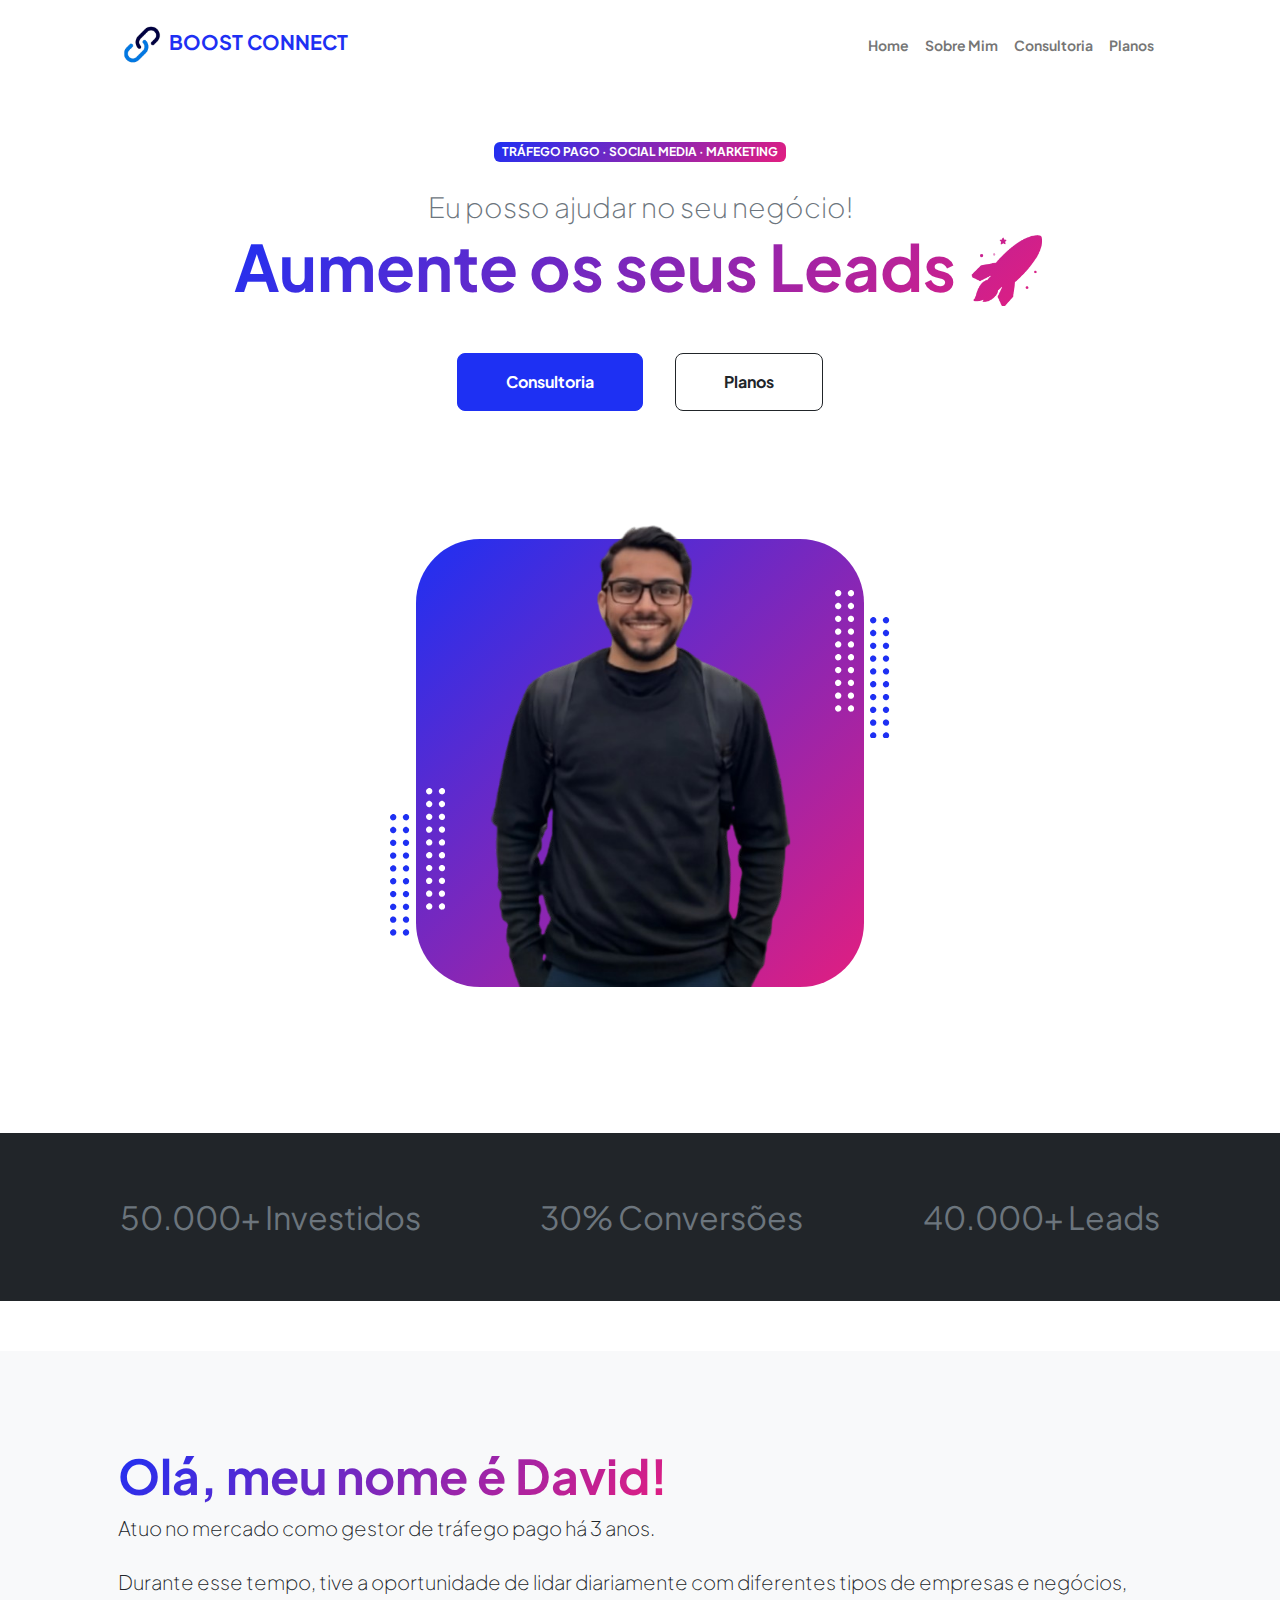
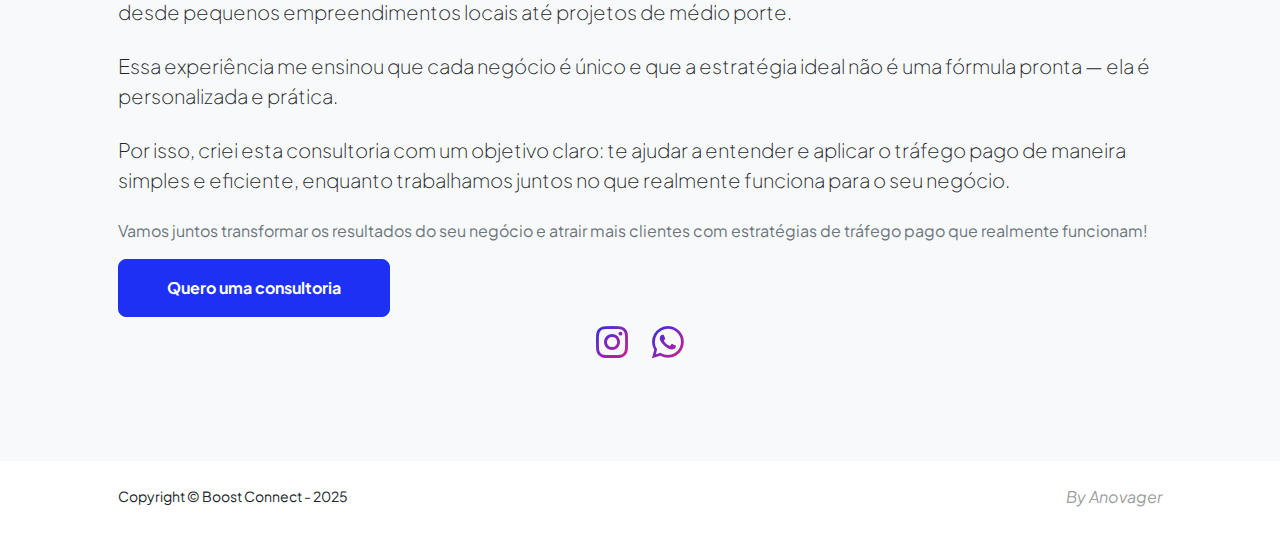
<file: index.html>
<!DOCTYPE html>
<html lang="pt-BR">
    <head>
        <meta charset="utf-8" />
        <meta name="viewport" content="width=device-width, initial-scale=1, shrink-to-fit=no" />
        <meta name="description" content="" />
        <meta name="author" content="" />
        <title>BOOST CONNECT - GESTÃO DE TRÁFEGO</title>
        <!-- Favicon-->
        <link rel="icon" type="image/x-icon" href="assets/favicon.ico" />
        <!-- Custom Google font-->
        <link rel="preconnect" href="https://fonts.googleapis.com" />
        <link rel="preconnect" href="https://fonts.gstatic.com" crossorigin />
        <link href="https://fonts.googleapis.com/css2?family=Plus+Jakarta+Sans:wght@100;200;300;400;500;600;700;800;900&amp;display=swap" rel="stylesheet" />
        <!-- Bootstrap icons-->
        <link href="https://cdn.jsdelivr.net/npm/bootstrap-icons@1.8.1/font/bootstrap-icons.css" rel="stylesheet" />
        <!-- Core theme CSS (includes Bootstrap)-->
        <link href="css/styles.css" rel="stylesheet" />
    </head>
    <body class="d-flex flex-column h-100">
        <main class="flex-shrink-0">
            <!-- Navigation-->
            <nav class="navbar navbar-expand-lg navbar-light bg-white py-3">
                <div class="container px-5">
                    <a class="navbar-brand" href="index.html">
                        <img src="assets/icon.png" alt="Boost Connect Icon" title="Boost Connect Icone" width="10%">
                        <span class="fw-bolder text-primary">BOOST CONNECT</span>
                    </a>
                    <button class="navbar-toggler" type="button" data-bs-toggle="collapse" data-bs-target="#navbarSupportedContent" aria-controls="navbarSupportedContent" aria-expanded="false" aria-label="Toggle navigation"><span class="navbar-toggler-icon"></span></button>
                    <div class="collapse navbar-collapse" id="navbarSupportedContent">
                        <ul class="navbar-nav ms-auto mb-2 mb-lg-0 small fw-bolder">
                            <li class="nav-item"><a class="nav-link" href="index.html">Home</a></li>
                            <li class="nav-item"><a class="nav-link" href="#about">Sobre Mim</a></li>
                            <li class="nav-item"><a class="nav-link" href="consultoria.html">Consultoria</a></li>
                            <li class="nav-item"><a class="nav-link" href="planos.html">Planos</a></li>
                        </ul>
                    </div>
                </div>
            </nav>
            <!-- Header-->
            <header class="py-5">
                <div class="container px-5 pb-5">
                    <div class="row gx-5 align-items-center">
                        <div class="col-xxl-5">
                            <!-- Header text content-->
                            <div class="text-center text-xxl-start">
                                <div class="badge bg-gradient-primary-to-secondary text-white mb-4"><div class="text-uppercase">Tráfego Pago &middot; Social Media &middot; Marketing</div></div>
                                <div class="fs-3 fw-light text-muted">Eu posso ajudar no seu negócio!</div>
                                <h1 class="display-3 fw-bolder mb-5"><span class="text-gradient d-inline">Aumente os seus Leads 🚀</span></h1>
                                <div class="d-grid gap-3 d-sm-flex justify-content-sm-center justify-content-xxl-start mb-3">
                                    <a class="btn btn-primary btn-lg px-5 py-3 me-sm-3 fs-6 fw-bolder" href="consultoria.html">Consultoria</a>
                                    <a class="btn btn-outline-dark btn-lg px-5 py-3 fs-6 fw-bolder" href="planos.html">Planos </a>
                                </div>
                            </div>
                        </div>
                        <div class="col-xxl-7">
                            <!-- Header profile picture-->
                            <div class="d-flex justify-content-center mt-5 mt-xxl-0">
                                <div class="profile bg-gradient-primary-to-secondary">
                                    <!-- TIP: For best results, use a photo with a transparent background like the demo example below-->
                                    <!-- Watch a tutorial on how to do this on YouTube (link)-->
                                    <img class="profile-img" src="assets/david-gestor-trafego.png" alt="..." />
                                    <div class="dots-1">
                                        <!-- SVG Dots-->
                                        <svg version="1.1" xmlns="http://www.w3.org/2000/svg" xmlns:xlink="http://www.w3.org/1999/xlink" x="0px" y="0px" viewBox="0 0 191.6 1215.4" style="enable-background: new 0 0 191.6 1215.4" xml:space="preserve">
                                            <g transform="translate(0.000000,1280.000000) scale(0.100000,-0.100000)">
                                                <path d="M227.7,12788.6c-105-35-200-141-222-248c-43-206,163-412,369-369c155,32,275,190,260,339c-11,105-90,213-190,262        C383.7,12801.6,289.7,12808.6,227.7,12788.6z"></path>
                                                <path d="M1507.7,12788.6c-151-50-253-216-222-362c25-119,136-230,254-255c194-41,395,142,375,339c-11,105-90,213-190,262        C1663.7,12801.6,1569.7,12808.6,1507.7,12788.6z"></path>
                                                <path d="M227.7,11508.6c-105-35-200-141-222-248c-43-206,163-412,369-369c155,32,275,190,260,339c-11,105-90,213-190,262        C383.7,11521.6,289.7,11528.6,227.7,11508.6z"></path>
                                                <path d="M1507.7,11508.6c-151-50-253-216-222-362c25-119,136-230,254-255c194-41,395,142,375,339c-11,105-90,213-190,262        C1663.7,11521.6,1569.7,11528.6,1507.7,11508.6z"></path>
                                                <path d="M227.7,10228.6c-105-35-200-141-222-248c-43-206,163-412,369-369c155,32,275,190,260,339c-11,105-90,213-190,262        C383.7,10241.6,289.7,10248.6,227.7,10228.6z"></path>
                                                <path d="M1507.7,10228.6c-105-35-200-141-222-248c-43-206,163-412,369-369c155,32,275,190,260,339c-11,105-90,213-190,262        C1663.7,10241.6,1569.7,10248.6,1507.7,10228.6z"></path>
                                                <path d="M227.7,8948.6c-105-35-200-141-222-248c-43-206,163-412,369-369c155,32,275,190,260,339c-11,105-90,213-190,262        C383.7,8961.6,289.7,8968.6,227.7,8948.6z"></path>
                                                <path d="M1507.7,8948.6c-105-35-200-141-222-248c-43-206,163-412,369-369c155,32,275,190,260,339c-11,105-90,213-190,262        C1663.7,8961.6,1569.7,8968.6,1507.7,8948.6z"></path>
                                                <path d="M227.7,7668.6c-105-35-200-141-222-248c-43-206,163-412,369-369c155,32,275,190,260,339c-11,105-90,213-190,262        C383.7,7681.6,289.7,7688.6,227.7,7668.6z"></path>
                                                <path d="M1507.7,7668.6c-105-35-200-141-222-248c-43-206,163-412,369-369c155,32,275,190,260,339c-11,105-90,213-190,262        C1663.7,7681.6,1569.7,7688.6,1507.7,7668.6z"></path>
                                                <path d="M227.7,6388.6c-105-35-200-141-222-248c-43-206,163-412,369-369c155,32,275,190,260,339c-11,105-90,213-190,262        C383.7,6401.6,289.7,6408.6,227.7,6388.6z"></path>
                                                <path d="M1507.7,6388.6c-105-35-200-141-222-248c-43-206,163-412,369-369c155,32,275,190,260,339c-11,105-90,213-190,262        C1663.7,6401.6,1569.7,6408.6,1507.7,6388.6z"></path>
                                                <path d="M227.7,5108.6c-105-35-200-141-222-248c-43-206,163-412,369-369c155,32,275,190,260,339c-11,105-90,213-190,262        C383.7,5121.6,289.7,5128.6,227.7,5108.6z"></path>
                                                <path d="M1507.7,5108.6c-105-35-200-141-222-248c-43-206,163-412,369-369c155,32,275,190,260,339c-11,105-90,213-190,262        C1663.7,5121.6,1569.7,5128.6,1507.7,5108.6z"></path>
                                                <path d="M227.7,3828.6c-105-35-200-141-222-248c-43-206,163-412,369-369c155,32,275,190,260,339c-11,105-90,213-190,262        C383.7,3841.6,289.7,3848.6,227.7,3828.6z"></path>
                                                <path d="M1507.7,3828.6c-105-35-200-141-222-248c-43-206,163-412,369-369c155,32,275,190,260,339c-11,105-90,213-190,262        C1663.7,3841.6,1569.7,3848.6,1507.7,3828.6z"></path>
                                                <path d="M227.7,2548.6c-105-35-200-141-222-248c-43-206,163-412,369-369c155,32,275,190,260,339c-11,105-90,213-190,262        C383.7,2561.6,289.7,2568.6,227.7,2548.6z"></path>
                                                <path d="M1507.7,2548.6c-105-35-200-141-222-248c-43-206,163-412,369-369c155,32,275,190,260,339c-11,105-90,213-190,262        C1663.7,2561.6,1569.7,2568.6,1507.7,2548.6z"></path>
                                                <path d="M227.7,1268.6c-105-35-200-141-222-248c-43-206,163-412,369-369c155,32,275,190,260,339c-11,105-90,213-190,262        C383.7,1281.6,289.7,1288.6,227.7,1268.6z"></path>
                                                <path d="M1507.7,1268.6c-105-35-200-141-222-248c-43-206,163-412,369-369c155,32,275,190,260,339c-11,105-90,213-190,262        C1663.7,1281.6,1569.7,1288.6,1507.7,1268.6z"></path>
                                            </g>
                                        </svg>
                                        <!-- END of SVG dots-->
                                    </div>
                                    <div class="dots-2">
                                        <!-- SVG Dots-->
                                        <svg version="1.1" xmlns="http://www.w3.org/2000/svg" xmlns:xlink="http://www.w3.org/1999/xlink" x="0px" y="0px" viewBox="0 0 191.6 1215.4" style="enable-background: new 0 0 191.6 1215.4" xml:space="preserve">
                                            <g transform="translate(0.000000,1280.000000) scale(0.100000,-0.100000)">
                                                <path d="M227.7,12788.6c-105-35-200-141-222-248c-43-206,163-412,369-369c155,32,275,190,260,339c-11,105-90,213-190,262        C383.7,12801.6,289.7,12808.6,227.7,12788.6z"></path>
                                                <path d="M1507.7,12788.6c-151-50-253-216-222-362c25-119,136-230,254-255c194-41,395,142,375,339c-11,105-90,213-190,262        C1663.7,12801.6,1569.7,12808.6,1507.7,12788.6z"></path>
                                                <path d="M227.7,11508.6c-105-35-200-141-222-248c-43-206,163-412,369-369c155,32,275,190,260,339c-11,105-90,213-190,262        C383.7,11521.6,289.7,11528.6,227.7,11508.6z"></path>
                                                <path d="M1507.7,11508.6c-151-50-253-216-222-362c25-119,136-230,254-255c194-41,395,142,375,339c-11,105-90,213-190,262        C1663.7,11521.6,1569.7,11528.6,1507.7,11508.6z"></path>
                                                <path d="M227.7,10228.6c-105-35-200-141-222-248c-43-206,163-412,369-369c155,32,275,190,260,339c-11,105-90,213-190,262        C383.7,10241.6,289.7,10248.6,227.7,10228.6z"></path>
                                                <path d="M1507.7,10228.6c-105-35-200-141-222-248c-43-206,163-412,369-369c155,32,275,190,260,339c-11,105-90,213-190,262        C1663.7,10241.6,1569.7,10248.6,1507.7,10228.6z"></path>
                                                <path d="M227.7,8948.6c-105-35-200-141-222-248c-43-206,163-412,369-369c155,32,275,190,260,339c-11,105-90,213-190,262        C383.7,8961.6,289.7,8968.6,227.7,8948.6z"></path>
                                                <path d="M1507.7,8948.6c-105-35-200-141-222-248c-43-206,163-412,369-369c155,32,275,190,260,339c-11,105-90,213-190,262        C1663.7,8961.6,1569.7,8968.6,1507.7,8948.6z"></path>
                                                <path d="M227.7,7668.6c-105-35-200-141-222-248c-43-206,163-412,369-369c155,32,275,190,260,339c-11,105-90,213-190,262        C383.7,7681.6,289.7,7688.6,227.7,7668.6z"></path>
                                                <path d="M1507.7,7668.6c-105-35-200-141-222-248c-43-206,163-412,369-369c155,32,275,190,260,339c-11,105-90,213-190,262        C1663.7,7681.6,1569.7,7688.6,1507.7,7668.6z"></path>
                                                <path d="M227.7,6388.6c-105-35-200-141-222-248c-43-206,163-412,369-369c155,32,275,190,260,339c-11,105-90,213-190,262        C383.7,6401.6,289.7,6408.6,227.7,6388.6z"></path>
                                                <path d="M1507.7,6388.6c-105-35-200-141-222-248c-43-206,163-412,369-369c155,32,275,190,260,339c-11,105-90,213-190,262        C1663.7,6401.6,1569.7,6408.6,1507.7,6388.6z"></path>
                                                <path d="M227.7,5108.6c-105-35-200-141-222-248c-43-206,163-412,369-369c155,32,275,190,260,339c-11,105-90,213-190,262        C383.7,5121.6,289.7,5128.6,227.7,5108.6z"></path>
                                                <path d="M1507.7,5108.6c-105-35-200-141-222-248c-43-206,163-412,369-369c155,32,275,190,260,339c-11,105-90,213-190,262        C1663.7,5121.6,1569.7,5128.6,1507.7,5108.6z"></path>
                                                <path d="M227.7,3828.6c-105-35-200-141-222-248c-43-206,163-412,369-369c155,32,275,190,260,339c-11,105-90,213-190,262        C383.7,3841.6,289.7,3848.6,227.7,3828.6z"></path>
                                                <path d="M1507.7,3828.6c-105-35-200-141-222-248c-43-206,163-412,369-369c155,32,275,190,260,339c-11,105-90,213-190,262        C1663.7,3841.6,1569.7,3848.6,1507.7,3828.6z"></path>
                                                <path d="M227.7,2548.6c-105-35-200-141-222-248c-43-206,163-412,369-369c155,32,275,190,260,339c-11,105-90,213-190,262        C383.7,2561.6,289.7,2568.6,227.7,2548.6z"></path>
                                                <path d="M1507.7,2548.6c-105-35-200-141-222-248c-43-206,163-412,369-369c155,32,275,190,260,339c-11,105-90,213-190,262        C1663.7,2561.6,1569.7,2568.6,1507.7,2548.6z"></path>
                                                <path d="M227.7,1268.6c-105-35-200-141-222-248c-43-206,163-412,369-369c155,32,275,190,260,339c-11,105-90,213-190,262        C383.7,1281.6,289.7,1288.6,227.7,1268.6z"></path>
                                                <path d="M1507.7,1268.6c-105-35-200-141-222-248c-43-206,163-412,369-369c155,32,275,190,260,339c-11,105-90,213-190,262        C1663.7,1281.6,1569.7,1288.6,1507.7,1268.6z"></path>
                                            </g>
                                        </svg>
                                        <!-- END of SVG dots-->
                                    </div>
                                    <div class="dots-3">
                                        <!-- SVG Dots-->
                                        <svg version="1.1" xmlns="http://www.w3.org/2000/svg" xmlns:xlink="http://www.w3.org/1999/xlink" x="0px" y="0px" viewBox="0 0 191.6 1215.4" style="enable-background: new 0 0 191.6 1215.4" xml:space="preserve">
                                            <g transform="translate(0.000000,1280.000000) scale(0.100000,-0.100000)">
                                                <path d="M227.7,12788.6c-105-35-200-141-222-248c-43-206,163-412,369-369c155,32,275,190,260,339c-11,105-90,213-190,262        C383.7,12801.6,289.7,12808.6,227.7,12788.6z"></path>
                                                <path d="M1507.7,12788.6c-151-50-253-216-222-362c25-119,136-230,254-255c194-41,395,142,375,339c-11,105-90,213-190,262        C1663.7,12801.6,1569.7,12808.6,1507.7,12788.6z"></path>
                                                <path d="M227.7,11508.6c-105-35-200-141-222-248c-43-206,163-412,369-369c155,32,275,190,260,339c-11,105-90,213-190,262        C383.7,11521.6,289.7,11528.6,227.7,11508.6z"></path>
                                                <path d="M1507.7,11508.6c-151-50-253-216-222-362c25-119,136-230,254-255c194-41,395,142,375,339c-11,105-90,213-190,262        C1663.7,11521.6,1569.7,11528.6,1507.7,11508.6z"></path>
                                                <path d="M227.7,10228.6c-105-35-200-141-222-248c-43-206,163-412,369-369c155,32,275,190,260,339c-11,105-90,213-190,262        C383.7,10241.6,289.7,10248.6,227.7,10228.6z"></path>
                                                <path d="M1507.7,10228.6c-105-35-200-141-222-248c-43-206,163-412,369-369c155,32,275,190,260,339c-11,105-90,213-190,262        C1663.7,10241.6,1569.7,10248.6,1507.7,10228.6z"></path>
                                                <path d="M227.7,8948.6c-105-35-200-141-222-248c-43-206,163-412,369-369c155,32,275,190,260,339c-11,105-90,213-190,262        C383.7,8961.6,289.7,8968.6,227.7,8948.6z"></path>
                                                <path d="M1507.7,8948.6c-105-35-200-141-222-248c-43-206,163-412,369-369c155,32,275,190,260,339c-11,105-90,213-190,262        C1663.7,8961.6,1569.7,8968.6,1507.7,8948.6z"></path>
                                                <path d="M227.7,7668.6c-105-35-200-141-222-248c-43-206,163-412,369-369c155,32,275,190,260,339c-11,105-90,213-190,262        C383.7,7681.6,289.7,7688.6,227.7,7668.6z"></path>
                                                <path d="M1507.7,7668.6c-105-35-200-141-222-248c-43-206,163-412,369-369c155,32,275,190,260,339c-11,105-90,213-190,262        C1663.7,7681.6,1569.7,7688.6,1507.7,7668.6z"></path>
                                                <path d="M227.7,6388.6c-105-35-200-141-222-248c-43-206,163-412,369-369c155,32,275,190,260,339c-11,105-90,213-190,262        C383.7,6401.6,289.7,6408.6,227.7,6388.6z"></path>
                                                <path d="M1507.7,6388.6c-105-35-200-141-222-248c-43-206,163-412,369-369c155,32,275,190,260,339c-11,105-90,213-190,262        C1663.7,6401.6,1569.7,6408.6,1507.7,6388.6z"></path>
                                                <path d="M227.7,5108.6c-105-35-200-141-222-248c-43-206,163-412,369-369c155,32,275,190,260,339c-11,105-90,213-190,262        C383.7,5121.6,289.7,5128.6,227.7,5108.6z"></path>
                                                <path d="M1507.7,5108.6c-105-35-200-141-222-248c-43-206,163-412,369-369c155,32,275,190,260,339c-11,105-90,213-190,262        C1663.7,5121.6,1569.7,5128.6,1507.7,5108.6z"></path>
                                                <path d="M227.7,3828.6c-105-35-200-141-222-248c-43-206,163-412,369-369c155,32,275,190,260,339c-11,105-90,213-190,262        C383.7,3841.6,289.7,3848.6,227.7,3828.6z"></path>
                                                <path d="M1507.7,3828.6c-105-35-200-141-222-248c-43-206,163-412,369-369c155,32,275,190,260,339c-11,105-90,213-190,262        C1663.7,3841.6,1569.7,3848.6,1507.7,3828.6z"></path>
                                                <path d="M227.7,2548.6c-105-35-200-141-222-248c-43-206,163-412,369-369c155,32,275,190,260,339c-11,105-90,213-190,262        C383.7,2561.6,289.7,2568.6,227.7,2548.6z"></path>
                                                <path d="M1507.7,2548.6c-105-35-200-141-222-248c-43-206,163-412,369-369c155,32,275,190,260,339c-11,105-90,213-190,262        C1663.7,2561.6,1569.7,2568.6,1507.7,2548.6z"></path>
                                                <path d="M227.7,1268.6c-105-35-200-141-222-248c-43-206,163-412,369-369c155,32,275,190,260,339c-11,105-90,213-190,262        C383.7,1281.6,289.7,1288.6,227.7,1268.6z"></path>
                                                <path d="M1507.7,1268.6c-105-35-200-141-222-248c-43-206,163-412,369-369c155,32,275,190,260,339c-11,105-90,213-190,262        C1663.7,1281.6,1569.7,1288.6,1507.7,1268.6z"></path>
                                            </g>
                                        </svg>
                                        <!-- END of SVG dots-->
                                    </div>
                                    <div class="dots-4">
                                        <!-- SVG Dots-->
                                        <svg version="1.1" xmlns="http://www.w3.org/2000/svg" xmlns:xlink="http://www.w3.org/1999/xlink" x="0px" y="0px" viewBox="0 0 191.6 1215.4" style="enable-background: new 0 0 191.6 1215.4" xml:space="preserve">
                                            <g transform="translate(0.000000,1280.000000) scale(0.100000,-0.100000)">
                                                <path d="M227.7,12788.6c-105-35-200-141-222-248c-43-206,163-412,369-369c155,32,275,190,260,339c-11,105-90,213-190,262        C383.7,12801.6,289.7,12808.6,227.7,12788.6z"></path>
                                                <path d="M1507.7,12788.6c-151-50-253-216-222-362c25-119,136-230,254-255c194-41,395,142,375,339c-11,105-90,213-190,262        C1663.7,12801.6,1569.7,12808.6,1507.7,12788.6z"></path>
                                                <path d="M227.7,11508.6c-105-35-200-141-222-248c-43-206,163-412,369-369c155,32,275,190,260,339c-11,105-90,213-190,262        C383.7,11521.6,289.7,11528.6,227.7,11508.6z"></path>
                                                <path d="M1507.7,11508.6c-151-50-253-216-222-362c25-119,136-230,254-255c194-41,395,142,375,339c-11,105-90,213-190,262        C1663.7,11521.6,1569.7,11528.6,1507.7,11508.6z"></path>
                                                <path d="M227.7,10228.6c-105-35-200-141-222-248c-43-206,163-412,369-369c155,32,275,190,260,339c-11,105-90,213-190,262        C383.7,10241.6,289.7,10248.6,227.7,10228.6z"></path>
                                                <path d="M1507.7,10228.6c-105-35-200-141-222-248c-43-206,163-412,369-369c155,32,275,190,260,339c-11,105-90,213-190,262        C1663.7,10241.6,1569.7,10248.6,1507.7,10228.6z"></path>
                                                <path d="M227.7,8948.6c-105-35-200-141-222-248c-43-206,163-412,369-369c155,32,275,190,260,339c-11,105-90,213-190,262        C383.7,8961.6,289.7,8968.6,227.7,8948.6z"></path>
                                                <path d="M1507.7,8948.6c-105-35-200-141-222-248c-43-206,163-412,369-369c155,32,275,190,260,339c-11,105-90,213-190,262        C1663.7,8961.6,1569.7,8968.6,1507.7,8948.6z"></path>
                                                <path d="M227.7,7668.6c-105-35-200-141-222-248c-43-206,163-412,369-369c155,32,275,190,260,339c-11,105-90,213-190,262        C383.7,7681.6,289.7,7688.6,227.7,7668.6z"></path>
                                                <path d="M1507.7,7668.6c-105-35-200-141-222-248c-43-206,163-412,369-369c155,32,275,190,260,339c-11,105-90,213-190,262        C1663.7,7681.6,1569.7,7688.6,1507.7,7668.6z"></path>
                                                <path d="M227.7,6388.6c-105-35-200-141-222-248c-43-206,163-412,369-369c155,32,275,190,260,339c-11,105-90,213-190,262        C383.7,6401.6,289.7,6408.6,227.7,6388.6z"></path>
                                                <path d="M1507.7,6388.6c-105-35-200-141-222-248c-43-206,163-412,369-369c155,32,275,190,260,339c-11,105-90,213-190,262        C1663.7,6401.6,1569.7,6408.6,1507.7,6388.6z"></path>
                                                <path d="M227.7,5108.6c-105-35-200-141-222-248c-43-206,163-412,369-369c155,32,275,190,260,339c-11,105-90,213-190,262        C383.7,5121.6,289.7,5128.6,227.7,5108.6z"></path>
                                                <path d="M1507.7,5108.6c-105-35-200-141-222-248c-43-206,163-412,369-369c155,32,275,190,260,339c-11,105-90,213-190,262        C1663.7,5121.6,1569.7,5128.6,1507.7,5108.6z"></path>
                                                <path d="M227.7,3828.6c-105-35-200-141-222-248c-43-206,163-412,369-369c155,32,275,190,260,339c-11,105-90,213-190,262        C383.7,3841.6,289.7,3848.6,227.7,3828.6z"></path>
                                                <path d="M1507.7,3828.6c-105-35-200-141-222-248c-43-206,163-412,369-369c155,32,275,190,260,339c-11,105-90,213-190,262        C1663.7,3841.6,1569.7,3848.6,1507.7,3828.6z"></path>
                                                <path d="M227.7,2548.6c-105-35-200-141-222-248c-43-206,163-412,369-369c155,32,275,190,260,339c-11,105-90,213-190,262        C383.7,2561.6,289.7,2568.6,227.7,2548.6z"></path>
                                                <path d="M1507.7,2548.6c-105-35-200-141-222-248c-43-206,163-412,369-369c155,32,275,190,260,339c-11,105-90,213-190,262        C1663.7,2561.6,1569.7,2568.6,1507.7,2548.6z"></path>
                                                <path d="M227.7,1268.6c-105-35-200-141-222-248c-43-206,163-412,369-369c155,32,275,190,260,339c-11,105-90,213-190,262        C383.7,1281.6,289.7,1288.6,227.7,1268.6z"></path>
                                                <path d="M1507.7,1268.6c-105-35-200-141-222-248c-43-206,163-412,369-369c155,32,275,190,260,339c-11,105-90,213-190,262        C1663.7,1281.6,1569.7,1288.6,1507.7,1268.6z"></path>
                                            </g>
                                        </svg>
                                        <!-- END of SVG dots-->
                                    </div>
                                </div>
                            </div>
                        </div>
                    </div>
                </div>
            </header>
            <section class="informations">
                <div class="data">
                    <span>50.000+ Investidos</span>
                    <span>30% Conversões</span>
                    <span>40.000+ Leads</span>
                </div>
            </section>
            <!-- About Section-->
            <section class="bg-light py-5">
                <div class="container px-5">
                    <div class="row gx-5 justify-content-center">
                        <div class="col-xxl-8" id="about">
                            <div class="my-5">
                                <h2 class="display-5 fw-bolder"><span class="text-gradient d-inline">Olá, meu nome é David!</span></h2>
                                <p class="lead fw-light mb-4">Atuo no mercado como gestor de tráfego pago há 3 anos.</p>
                                <p class="lead fw-light mb-4">Durante esse tempo, tive a oportunidade de lidar diariamente com diferentes tipos de empresas e negócios, desde pequenos empreendimentos locais até projetos de médio porte.</p>
                                <p class="lead fw-light mb-4">Essa experiência me ensinou que cada negócio é único e que a estratégia ideal não é uma fórmula pronta — ela é personalizada e prática.</p>
                                <p class="lead fw-light mb-4">Por isso, criei esta consultoria com um objetivo claro: te ajudar a entender e aplicar o tráfego pago de maneira simples e eficiente, enquanto trabalhamos juntos no que realmente funciona para o seu negócio.</p>
                                <p class="text-muted">Vamos juntos transformar os resultados do seu negócio e atrair mais clientes com estratégias de tráfego pago que realmente funcionam!</p>
                                <a class="btn btn-primary btn-lg px-5 py-3 me-sm-3 fs-6 fw-bolder" href="consultoria.html">Quero uma consultoria</a>
                                <div class="d-flex justify-content-center fs-2 gap-4">
                                    <a class="text-gradient" href="https://www.instagram.com/boost.connect"><i class="bi bi-instagram"></i></a>
                                    <a class="text-gradient" href="https://wa.me/+5564984251535"><i class="bi bi-whatsapp"></i></a>
                                </div>
                            </div>
                        </div>
                    </div>
                </div>
            </section>
        </main>
        <!-- Footer-->
        <footer class="bg-white py-4 mt-auto">
            <div class="container px-5">
                <div class="row align-items-center justify-content-between flex-column flex-sm-row">
                    <div class="col-auto"><div class="small m-0">Copyright &copy; Boost Connect - 2025</div></div>
                    <div class="col-auto">
                        <a href="https://www.anovager.com" style="color: #9e9e9e; text-decoration: none; font-style: italic;">By Anovager</a>
                    </div>
                </div>
            </div>
        </footer>
        <!-- Bootstrap core JS-->
        <script src="https://cdn.jsdelivr.net/npm/bootstrap@5.2.3/dist/js/bootstrap.bundle.min.js"></script>
        <!-- Core theme JS-->
        <script src="js/scripts.js"></script>
    </body>
</html>
</file>
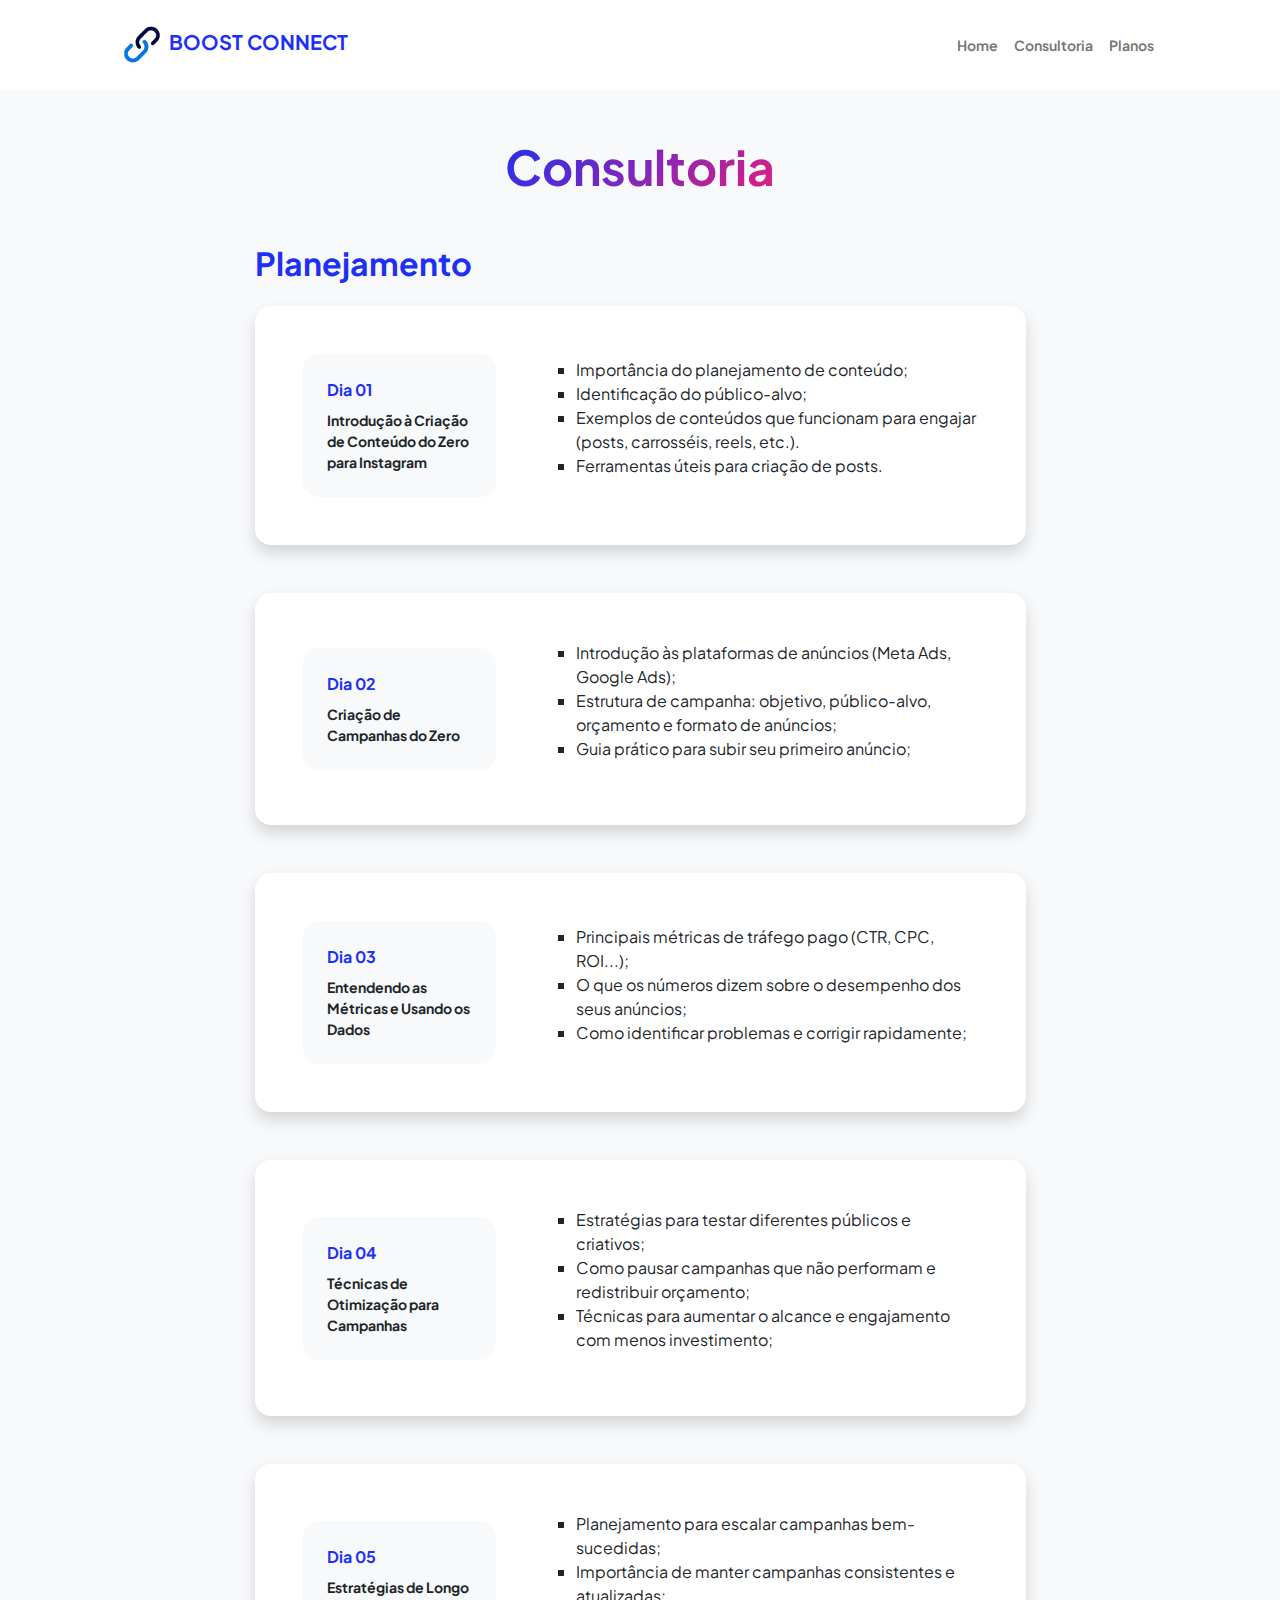
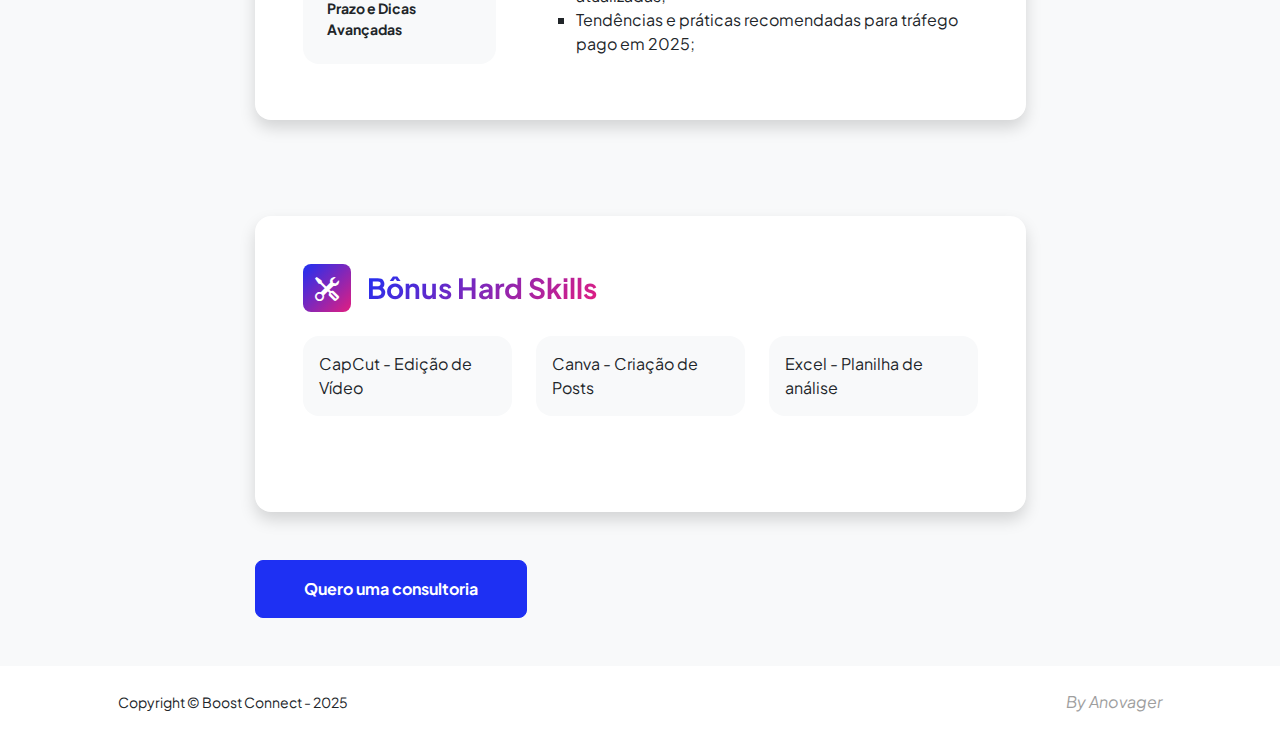
<file: consultoria.html>
<!DOCTYPE html>
<html lang="pt-BR">

<head>
    <meta charset="utf-8" />
    <meta name="viewport" content="width=device-width, initial-scale=1, shrink-to-fit=no" />
    <meta name="description" content="" />
    <meta name="author" content="" />
    <title>BOOST CONNECT - CONSULTORIA</title>
    <!-- Favicon-->
    <link rel="icon" type="image/x-icon" href="assets/favicon.ico" />
    <!-- Custom Google font-->
    <link rel="preconnect" href="https://fonts.googleapis.com" />
    <link rel="preconnect" href="https://fonts.gstatic.com" crossorigin />
    <link
        href="https://fonts.googleapis.com/css2?family=Plus+Jakarta+Sans:wght@100;200;300;400;500;600;700;800;900&amp;display=swap"
        rel="stylesheet" />
    <!-- Bootstrap icons-->
    <link href="https://cdn.jsdelivr.net/npm/bootstrap-icons@1.8.1/font/bootstrap-icons.css" rel="stylesheet" />
    <!-- Core theme CSS (includes Bootstrap)-->
    <link href="css/styles.css" rel="stylesheet" />
</head>

<body class="d-flex flex-column h-100 bg-light">
    <main class="flex-shrink-0">
        <!-- Navigation-->
        <nav class="navbar navbar-expand-lg navbar-light bg-white py-3">
            <div class="container px-5">
                <a class="navbar-brand" href="index.html">
                    <img src="assets/icon.png" alt="Boost Connect Icon" title="Boost Connect Icone" width="10%">
                    <span class="fw-bolder text-primary">BOOST CONNECT</span>
                </a>
                <button class="navbar-toggler" type="button" data-bs-toggle="collapse"
                    data-bs-target="#navbarSupportedContent" aria-controls="navbarSupportedContent"
                    aria-expanded="false" aria-label="Toggle navigation"><span
                        class="navbar-toggler-icon"></span></button>
                <div class="collapse navbar-collapse" id="navbarSupportedContent">
                    <ul class="navbar-nav ms-auto mb-2 mb-lg-0 small fw-bolder">
                        <li class="nav-item"><a class="nav-link" href="index.html">Home</a></li>
                        <li class="nav-item"><a class="nav-link" href="consultoria.html">Consultoria</a></li>
                        <li class="nav-item"><a class="nav-link" href="planos.html">Planos</a></li>
                    </ul>
                </div>
            </div>
        </nav>
        <!-- Page Content-->
        <div class="container px-5 my-5">
            <div class="text-center mb-5">
                <h1 class="display-5 fw-bolder mb-0"><span class="text-gradient d-inline">Consultoria</span></h1>
            </div>
            <div class="row gx-5 justify-content-center">
                <div class="col-lg-11 col-xl-9 col-xxl-8">
                    <!-- Experience Section-->
                    <section>
                        <div class="d-flex align-items-center justify-content-between mb-4">
                            <h2 class="text-primary fw-bolder mb-0">Planejamento</h2>
                        </div>
                        <!-- Experience Card 1-->
                        <div class="card shadow border-0 rounded-4 mb-5">
                            <div class="card-body p-5">
                                <div class="row align-items-center gx-5">
                                    <div class="col text-center text-lg-start mb-4 mb-lg-0">
                                        <div class="bg-light p-4 rounded-4">
                                            <div class="text-primary fw-bolder mb-2">Dia 01</div>
                                            <div class="small fw-bolder">Introdução à Criação de Conteúdo do Zero para
                                                Instagram</div>
                                        </div>
                                    </div>
                                    <div class="col-lg-8">
                                        <div>
                                            <ul type="square">
                                                <li>Importância do planejamento de conteúdo;</li>
                                                <li>Identificação do público-alvo;</li>
                                                <li>Exemplos de conteúdos que funcionam para engajar (posts, carrosséis,
                                                    reels, etc.).</li>
                                                <li>Ferramentas úteis para criação de posts.</li>
                                            </ul>
                                        </div>
                                    </div>
                                </div>
                            </div>
                        </div>
                        <!-- Experience Card 2-->
                        <div class="card shadow border-0 rounded-4 mb-5">
                            <div class="card-body p-5">
                                <div class="row align-items-center gx-5">
                                    <div class="col text-center text-lg-start mb-4 mb-lg-0">
                                        <div class="bg-light p-4 rounded-4">
                                            <div class="text-primary fw-bolder mb-2">Dia 02</div>
                                            <div class="small fw-bolder">Criação de Campanhas do Zero</div>
                                        </div>
                                    </div>
                                    <div class="col-lg-8">
                                        <div>
                                            <ul type="square">
                                                <li>Introdução às plataformas de anúncios (Meta Ads, Google Ads);</li>
                                                <li>Estrutura de campanha: objetivo, público-alvo, orçamento e formato
                                                    de anúncios;</li>
                                                <li>Guia prático para subir seu primeiro anúncio;</li>
                                            </ul>
                                        </div>
                                    </div>
                                </div>
                            </div>
                        </div>
                        <!-- Experience Card 2-->
                        <div class="card shadow border-0 rounded-4 mb-5">
                            <div class="card-body p-5">
                                <div class="row align-items-center gx-5">
                                    <div class="col text-center text-lg-start mb-4 mb-lg-0">
                                        <div class="bg-light p-4 rounded-4">
                                            <div class="text-primary fw-bolder mb-2">Dia 03</div>
                                            <div class="small fw-bolder">Entendendo as Métricas e Usando os Dados</div>
                                        </div>
                                    </div>
                                    <div class="col-lg-8">
                                        <div>
                                            <ul type="square">
                                                <li>Principais métricas de tráfego pago (CTR, CPC, ROI...);
                                                </li>
                                                <li>O que os números dizem sobre o desempenho dos seus anúncios;
                                                </li>
                                                <li>Como identificar problemas e corrigir rapidamente;
                                                </li>
                                            </ul>
                                        </div>
                                    </div>
                                </div>
                            </div>
                        </div>
                        <div class="card shadow border-0 rounded-4 mb-5">
                            <div class="card-body p-5">
                                <div class="row align-items-center gx-5">
                                    <div class="col text-center text-lg-start mb-4 mb-lg-0">
                                        <div class="bg-light p-4 rounded-4">
                                            <div class="text-primary fw-bolder mb-2">Dia 04</div>
                                            <div class="small fw-bolder">Técnicas de Otimização para Campanhas</div>
                                        </div>
                                    </div>
                                    <div class="col-lg-8">
                                        <div>
                                            <ul type="square">
                                                <li>Estratégias para testar diferentes públicos e criativos;
                                                </li>
                                                <li>Como pausar campanhas que não performam e redistribuir orçamento;
                                                </li>
                                                <li>Técnicas para aumentar o alcance e engajamento com menos investimento;
                                                </li>
                                            </ul>
                                        </div>
                                    </div>
                                </div>
                            </div>
                        </div>
                        <div class="card shadow border-0 rounded-4 mb-5">
                            <div class="card-body p-5">
                                <div class="row align-items-center gx-5">
                                    <div class="col text-center text-lg-start mb-4 mb-lg-0">
                                        <div class="bg-light p-4 rounded-4">
                                            <div class="text-primary fw-bolder mb-2">Dia 05</div>
                                            <div class="small fw-bolder">Estratégias de Longo Prazo e Dicas Avançadas
                                            </div>
                                        </div>
                                    </div>
                                    <div class="col-lg-8">
                                        <div>
                                            <ul type="square">
                                                <li>Planejamento para escalar campanhas bem-sucedidas;
                                                </li>
                                                <li>Importância de manter campanhas consistentes e atualizadas;
                                                </li>
                                                <li>Tendências e práticas recomendadas para tráfego pago em 2025;
                                                </li>
                                            </ul>
                                        </div>
                                    </div>
                                </div>
                            </div>
                        </div>
                    </section>
                    <div class="pb-5"></div>
                    <!-- Skills Section-->
                    <section class="hard-skills">
                        <!-- Skillset Card-->
                        <div class="card shadow border-0 rounded-4 mb-5">
                            <div class="card-body p-5">
                                <!-- Professional skills list-->
                                <div class="mb-5">
                                    <div class="d-flex align-items-center mb-4">
                                        <div
                                            class="feature bg-primary bg-gradient-primary-to-secondary text-white rounded-3 me-3">
                                            <i class="bi bi-tools"></i></div>
                                        <h3 class="fw-bolder mb-0"><span class="text-gradient d-inline">Bônus Hard
                                                Skills</span></h3>
                                    </div>
                                    <div class="row row-cols-1 row-cols-md-3 mb-4">
                                        <div class="col mb-4 mb-md-0">
                                            <div class="d-flex align-items-center bg-light rounded-4 p-3 h-100">CapCut -
                                                Edição de Vídeo</div>
                                        </div>
                                        <div class="col mb-4 mb-md-0">
                                            <div class="d-flex align-items-center bg-light rounded-4 p-3 h-100">Canva -
                                                Criação de Posts</div>
                                        </div>
                                        <div class="col">
                                            <div class="d-flex align-items-center bg-light rounded-4 p-3 h-100">Excel -
                                                Planilha de análise</div>
                                        </div>
                                    </div>
                                </div>
                            </div>
                        </div>
                        <a class="btn btn-primary btn-lg px-5 py-3 me-sm-3 fs-6 fw-bolder center"
                            href="https://wa.me/+5564984251535">Quero uma consultoria</a>
                    </section>
                </div>
            </div>
        </div>
    </main>
    <!-- Footer-->
    <footer class="bg-white py-4 mt-auto">
        <div class="container px-5">
            <div class="row align-items-center justify-content-between flex-column flex-sm-row">
                <div class="col-auto">
                    <div class="small m-0">Copyright &copy; Boost Connect - 2025</div>
                </div>
                <div class="col-auto">
                    <a href="https://www.anovager.com"
                        style="color: #9e9e9e; text-decoration: none; font-style: italic;">By Anovager</a>
                </div>
            </div>
        </div>
    </footer>
    <!-- Bootstrap core JS-->
    <script src="https://cdn.jsdelivr.net/npm/bootstrap@5.2.3/dist/js/bootstrap.bundle.min.js"></script>
    <!-- Core theme JS-->
    <script src="js/scripts.js"></script>
</body>

</html>
</file>
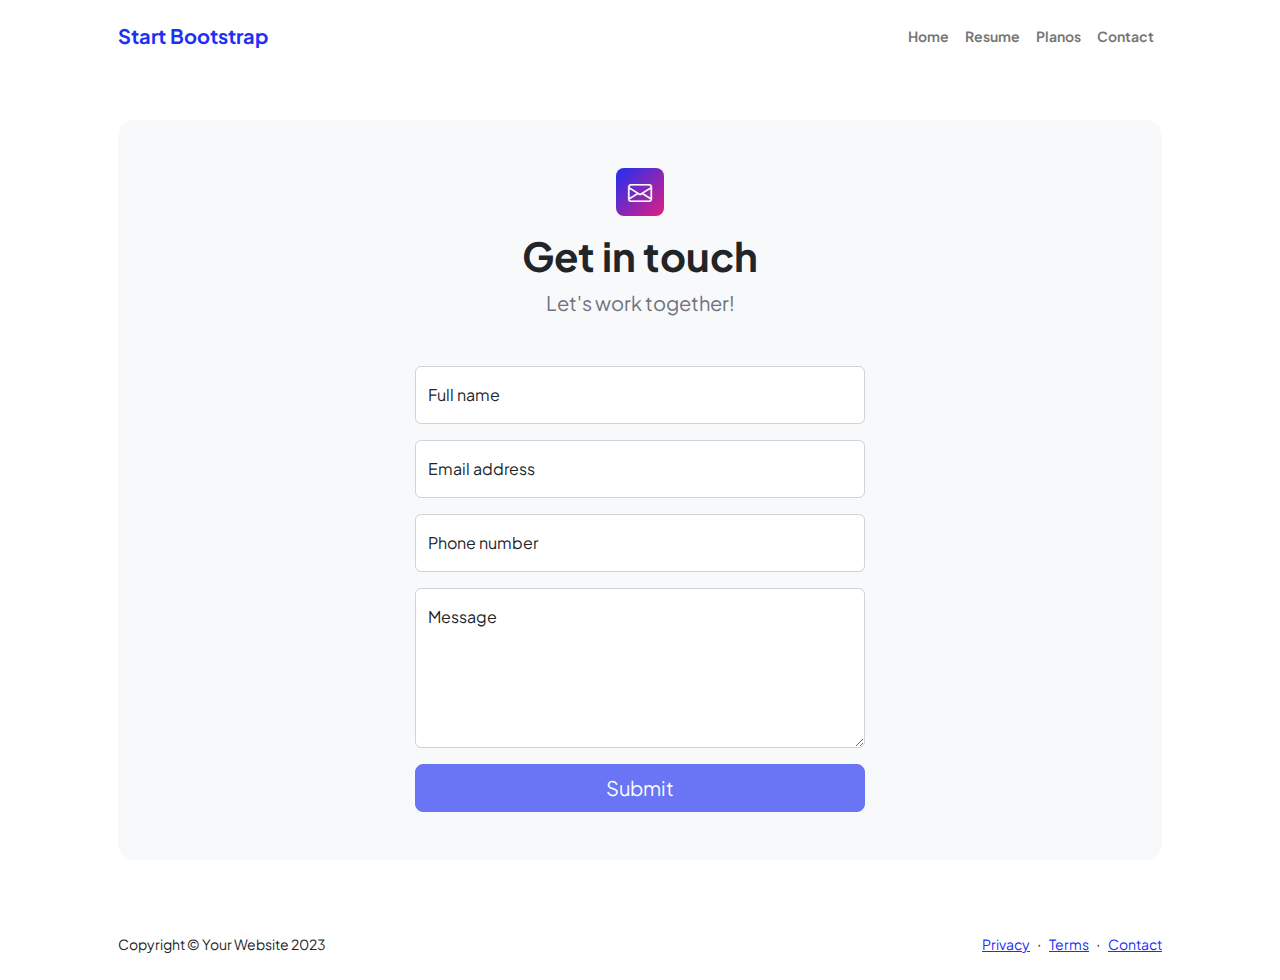
<file: contact.html>
<!DOCTYPE html>
<html lang="en">
    <head>
        <meta charset="utf-8" />
        <meta name="viewport" content="width=device-width, initial-scale=1, shrink-to-fit=no" />
        <meta name="description" content />
        <meta name="author" content />
        <title>Modern Business - Start Bootstrap Template</title>
        <!-- Favicon-->
        <link rel="icon" type="image/x-icon" href="assets/favicon.ico" />
        <!-- Custom Google font-->
        <link rel="preconnect" href="https://fonts.googleapis.com" />
        <link rel="preconnect" href="https://fonts.gstatic.com" crossorigin />
        <link href="https://fonts.googleapis.com/css2?family=Plus+Jakarta+Sans:wght@100;200;300;400;500;600;700;800;900&amp;display=swap" rel="stylesheet" />
        <!-- Bootstrap icons-->
        <link href="https://cdn.jsdelivr.net/npm/bootstrap-icons@1.8.1/font/bootstrap-icons.css" rel="stylesheet" />
        <!-- Core theme CSS (includes Bootstrap)-->
        <link href="css/styles.css" rel="stylesheet" />
    </head>
    <body class="d-flex flex-column">
        <main class="flex-shrink-0">
            <!-- Navigation-->
            <nav class="navbar navbar-expand-lg navbar-light bg-white py-3">
                <div class="container px-5">
                    <a class="navbar-brand" href="index.html"><span class="fw-bolder text-primary">Start Bootstrap</span></a>
                    <button class="navbar-toggler" type="button" data-bs-toggle="collapse" data-bs-target="#navbarSupportedContent" aria-controls="navbarSupportedContent" aria-expanded="false" aria-label="Toggle navigation"><span class="navbar-toggler-icon"></span></button>
                    <div class="collapse navbar-collapse" id="navbarSupportedContent">
                        <ul class="navbar-nav ms-auto mb-2 mb-lg-0 small fw-bolder">
                            <li class="nav-item"><a class="nav-link" href="index.html">Home</a></li>
                            <li class="nav-item"><a class="nav-link" href="resume.html">Resume</a></li>
                            <li class="nav-item"><a class="nav-link" href="planos.html">Planos</a></li>
                            <li class="nav-item"><a class="nav-link" href="contact.html">Contact</a></li>
                        </ul>
                    </div>
                </div>
            </nav>
            <!-- Page content-->
            <section class="py-5">
                <div class="container px-5">
                    <!-- Contact form-->
                    <div class="bg-light rounded-4 py-5 px-4 px-md-5">
                        <div class="text-center mb-5">
                            <div class="feature bg-primary bg-gradient-primary-to-secondary text-white rounded-3 mb-3"><i class="bi bi-envelope"></i></div>
                            <h1 class="fw-bolder">Get in touch</h1>
                            <p class="lead fw-normal text-muted mb-0">Let's work together!</p>
                        </div>
                        <div class="row gx-5 justify-content-center">
                            <div class="col-lg-8 col-xl-6">
                                <!-- * * * * * * * * * * * * * * *-->
                                <!-- * * SB Forms Contact Form * *-->
                                <!-- * * * * * * * * * * * * * * *-->
                                <!-- This form is pre-integrated with SB Forms.-->
                                <!-- To make this form functional, sign up at-->
                                <!-- https://startbootstrap.com/solution/contact-forms-->
                                <!-- to get an API token!-->
                                <form id="contactForm" data-sb-form-api-token="API_TOKEN">
                                    <!-- Name input-->
                                    <div class="form-floating mb-3">
                                        <input class="form-control" id="name" type="text" placeholder="Enter your name..." data-sb-validations="required" />
                                        <label for="name">Full name</label>
                                        <div class="invalid-feedback" data-sb-feedback="name:required">A name is required.</div>
                                    </div>
                                    <!-- Email address input-->
                                    <div class="form-floating mb-3">
                                        <input class="form-control" id="email" type="email" placeholder="name@example.com" data-sb-validations="required,email" />
                                        <label for="email">Email address</label>
                                        <div class="invalid-feedback" data-sb-feedback="email:required">An email is required.</div>
                                        <div class="invalid-feedback" data-sb-feedback="email:email">Email is not valid.</div>
                                    </div>
                                    <!-- Phone number input-->
                                    <div class="form-floating mb-3">
                                        <input class="form-control" id="phone" type="tel" placeholder="(123) 456-7890" data-sb-validations="required" />
                                        <label for="phone">Phone number</label>
                                        <div class="invalid-feedback" data-sb-feedback="phone:required">A phone number is required.</div>
                                    </div>
                                    <!-- Message input-->
                                    <div class="form-floating mb-3">
                                        <textarea class="form-control" id="message" type="text" placeholder="Enter your message here..." style="height: 10rem" data-sb-validations="required"></textarea>
                                        <label for="message">Message</label>
                                        <div class="invalid-feedback" data-sb-feedback="message:required">A message is required.</div>
                                    </div>
                                    <!-- Submit success message-->
                                    <!---->
                                    <!-- This is what your users will see when the form-->
                                    <!-- has successfully submitted-->
                                    <div class="d-none" id="submitSuccessMessage">
                                        <div class="text-center mb-3">
                                            <div class="fw-bolder">Form submission successful!</div>
                                            To activate this form, sign up at
                                            <br />
                                            <a href="https://startbootstrap.com/solution/contact-forms">https://startbootstrap.com/solution/contact-forms</a>
                                        </div>
                                    </div>
                                    <!-- Submit error message-->
                                    <!---->
                                    <!-- This is what your users will see when there is-->
                                    <!-- an error submitting the form-->
                                    <div class="d-none" id="submitErrorMessage"><div class="text-center text-danger mb-3">Error sending message!</div></div>
                                    <!-- Submit Button-->
                                    <div class="d-grid"><button class="btn btn-primary btn-lg disabled" id="submitButton" type="submit">Submit</button></div>
                                </form>
                            </div>
                        </div>
                    </div>
                </div>
            </section>
        </main>
        <!-- Footer-->
        <footer class="bg-white py-4 mt-auto">
            <div class="container px-5">
                <div class="row align-items-center justify-content-between flex-column flex-sm-row">
                    <div class="col-auto"><div class="small m-0">Copyright &copy; Your Website 2023</div></div>
                    <div class="col-auto">
                        <a class="small" href="#!">Privacy</a>
                        <span class="mx-1">&middot;</span>
                        <a class="small" href="#!">Terms</a>
                        <span class="mx-1">&middot;</span>
                        <a class="small" href="#!">Contact</a>
                    </div>
                </div>
            </div>
        </footer>
        <!-- Bootstrap core JS-->
        <script src="https://cdn.jsdelivr.net/npm/bootstrap@5.2.3/dist/js/bootstrap.bundle.min.js"></script>
        <!-- Core theme JS-->
        <script src="js/scripts.js"></script>
        <!-- * * * * * * * * * * * * * * * * * * * * * * * * * * * * * * * * * * * * * * * *-->
        <!-- * *                               SB Forms JS                               * *-->
        <!-- * * Activate your form at https://startbootstrap.com/solution/contact-forms * *-->
        <!-- * * * * * * * * * * * * * * * * * * * * * * * * * * * * * * * * * * * * * * * *-->
        <script src="https://cdn.startbootstrap.com/sb-forms-latest.js"></script>
    </body>
</html>
</file>
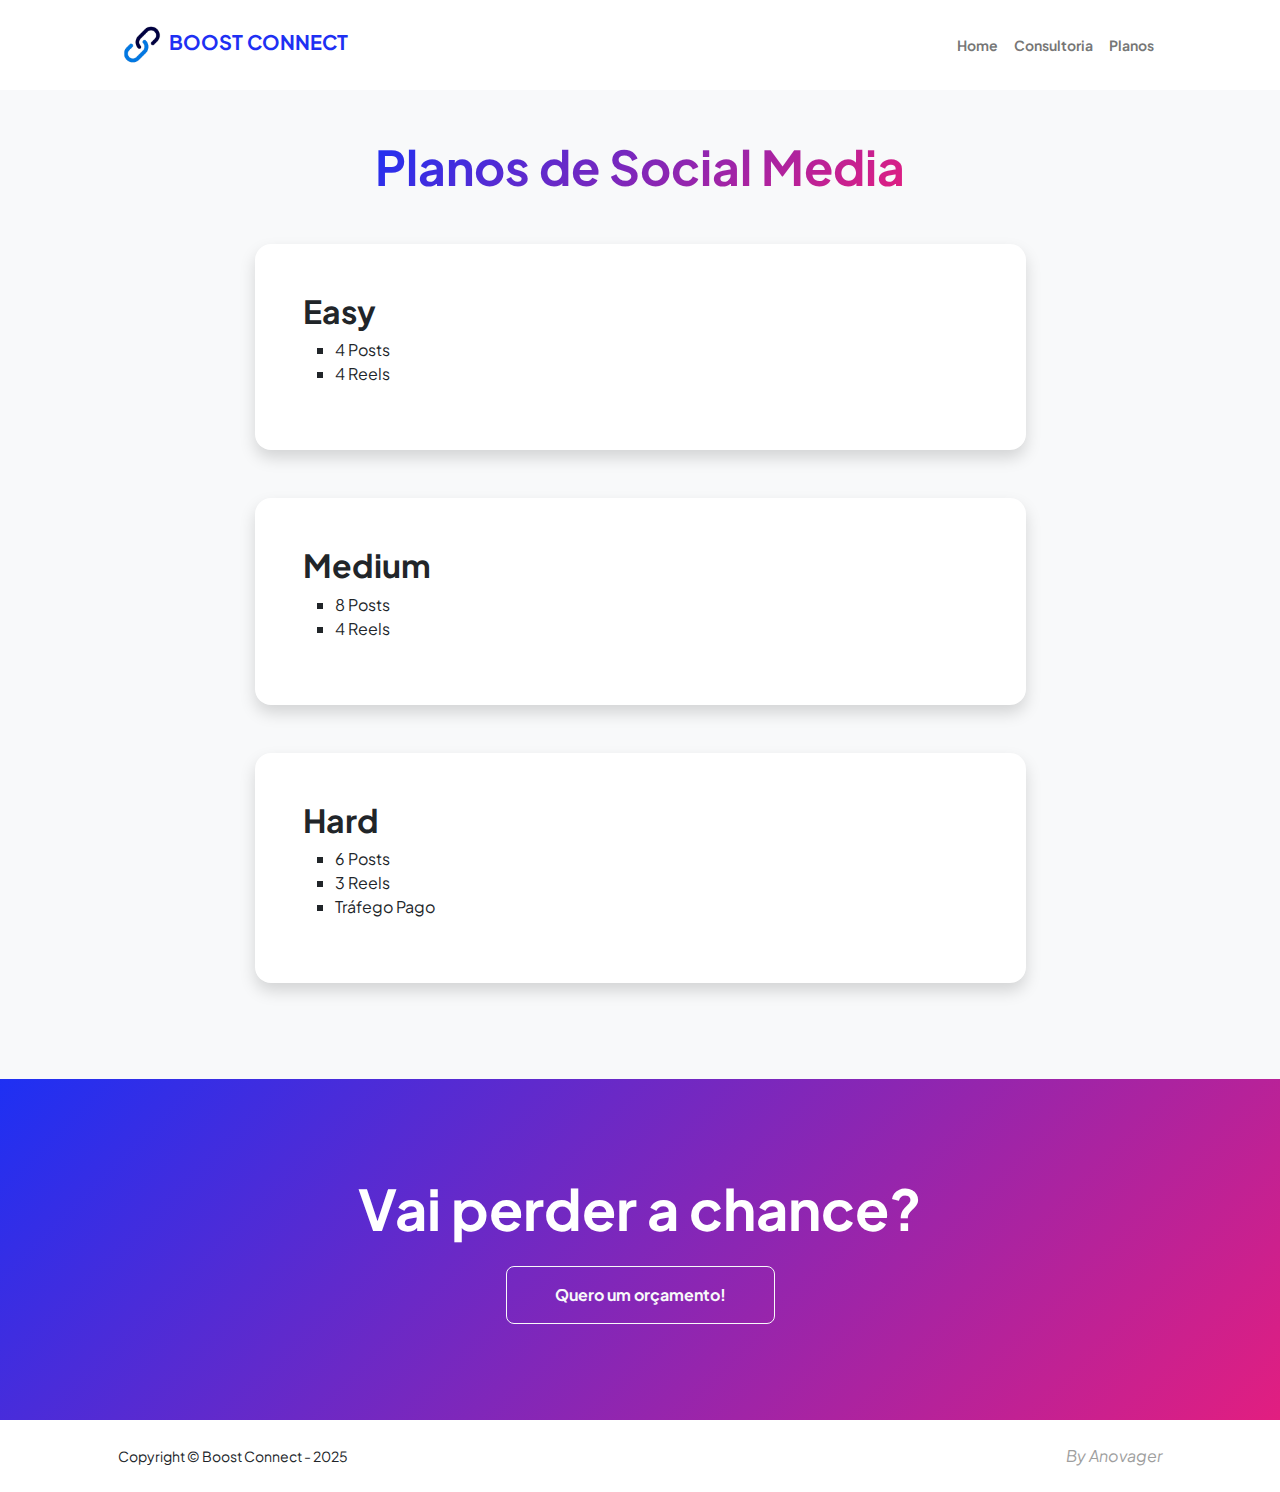
<file: planos.html>
<!DOCTYPE html>
<html lang="pt-BR">
    <head>
        <meta charset="utf-8" />
        <meta name="viewport" content="width=device-width, initial-scale=1, shrink-to-fit=no" />
        <meta name="description" content="" />
        <meta name="author" content="" />
        <title>BOOST CONNECT - PLANOS</title>
        <!-- Favicon-->
        <link rel="icon" type="image/x-icon" href="assets/favicon.ico" />
        <!-- Custom Google font-->
        <link rel="preconnect" href="https://fonts.googleapis.com" />
        <link rel="preconnect" href="https://fonts.gstatic.com" crossorigin />
        <link href="https://fonts.googleapis.com/css2?family=Plus+Jakarta+Sans:wght@100;200;300;400;500;600;700;800;900&amp;display=swap" rel="stylesheet" />
        <!-- Bootstrap icons-->
        <link href="https://cdn.jsdelivr.net/npm/bootstrap-icons@1.8.1/font/bootstrap-icons.css" rel="stylesheet" />
        <!-- Core theme CSS (includes Bootstrap)-->
        <link href="css/styles.css" rel="stylesheet" />
    </head>
    <body class="d-flex flex-column h-100 bg-light">
        <main class="flex-shrink-0">
            <!-- Navigation-->
            <nav class="navbar navbar-expand-lg navbar-light bg-white py-3">
                <div class="container px-5">
                    <a class="navbar-brand" href="index.html">
                        <img src="assets/icon.png" alt="Boost Connect Icon" title="Boost Connect Icone" width="10%">
                        <span class="fw-bolder text-primary">BOOST CONNECT</span>
                    </a>
                    <button class="navbar-toggler" type="button" data-bs-toggle="collapse" data-bs-target="#navbarSupportedContent" aria-controls="navbarSupportedContent" aria-expanded="false" aria-label="Toggle navigation"><span class="navbar-toggler-icon"></span></button>
                    <div class="collapse navbar-collapse" id="navbarSupportedContent">
                        <ul class="navbar-nav ms-auto mb-2 mb-lg-0 small fw-bolder">
                            <li class="nav-item"><a class="nav-link" href="index.html">Home</a></li>
                            <li class="nav-item"><a class="nav-link" href="consultoria.html">Consultoria</a></li>
                            <li class="nav-item"><a class="nav-link" href="planos.html">Planos</a></li>
                        </ul>
                    </div>
                </div>
            </nav>
            <!-- Planos Section-->
            <section class="py-5">
                <div class="container px-5 mb-5">
                    <div class="text-center mb-5">
                        <h1 class="display-5 fw-bolder mb-0"><span class="text-gradient d-inline">Planos de Social Media</span></h1>
                    </div>
                    <div class="row gx-5 justify-content-center">
                        <div class="col-lg-11 col-xl-9 col-xxl-8">
                            <!-- Project Card 1-->
                            <div class="card overflow-hidden shadow rounded-4 border-0 mb-5">
                                <div class="card-body p-0">
                                    <div class="d-flex align-items-center">
                                        <div class="p-5">
                                            <h2 class="fw-bolder">Easy</h2>
                                            <ul type="square">
                                                <li>4 Posts</li>
                                                <li>4 Reels</li>
                                            </ul>
                                        </div>
                                    </div>
                                </div>
                            </div>
                            <!-- Project Card 2-->
                            <div class="card overflow-hidden shadow rounded-4 border-0 mb-5">
                                <div class="card-body p-0">
                                    <div class="d-flex align-items-center">
                                        <div class="p-5">
                                            <h2 class="fw-bolder">Medium</h2>
                                            <ul type="square">
                                                <li>8 Posts</li>
                                                <li>4 Reels</li>
                                            </ul>
                                        </div>
                                    </div>
                                </div>
                            </div>
                            <div class="card overflow-hidden shadow rounded-4 border-0">
                                <div class="card-body p-0">
                                    <div class="d-flex align-items-center">
                                        <div class="p-5">
                                            <h2 class="fw-bolder">Hard</h2>
                                            <ul type="square">
                                                <li>6 Posts</li>
                                                <li>3 Reels</li>
                                                <li>Tráfego Pago</li>
                                            </ul>
                                        </div>
                                    </div>
                                </div>
                            </div>
                        </div>
                    </div>
                </div>
            </section>
            <!-- Call to action section-->
            <section class="py-5 bg-gradient-primary-to-secondary text-white">
                <div class="container px-5 my-5">
                    <div class="text-center">
                        <h2 class="display-4 fw-bolder mb-4">Vai perder a chance?</h2>
                        <a class="btn btn-outline-light btn-lg px-5 py-3 fs-6 fw-bolder" href="https://wa.me/+5564984251535">Quero um orçamento!</a>
                    </div>
                </div>
            </section>
        </main>
        <!-- Footer-->
        <footer class="bg-white py-4 mt-auto">
            <div class="container px-5">
                <div class="row align-items-center justify-content-between flex-column flex-sm-row">
                    <div class="col-auto"><div class="small m-0">Copyright &copy; Boost Connect - 2025</div></div>
                    <div class="col-auto">
                        <a href="https://www.anovager.com" style="color: #9e9e9e; text-decoration: none; font-style: italic;">By Anovager</a>
                    </div>
                </div>
            </div>
        </footer>
        <!-- Bootstrap core JS-->
        <script src="https://cdn.jsdelivr.net/npm/bootstrap@5.2.3/dist/js/bootstrap.bundle.min.js"></script>
        <!-- Core theme JS-->
        <script src="js/scripts.js"></script>
    </body>
</html>
</file>
